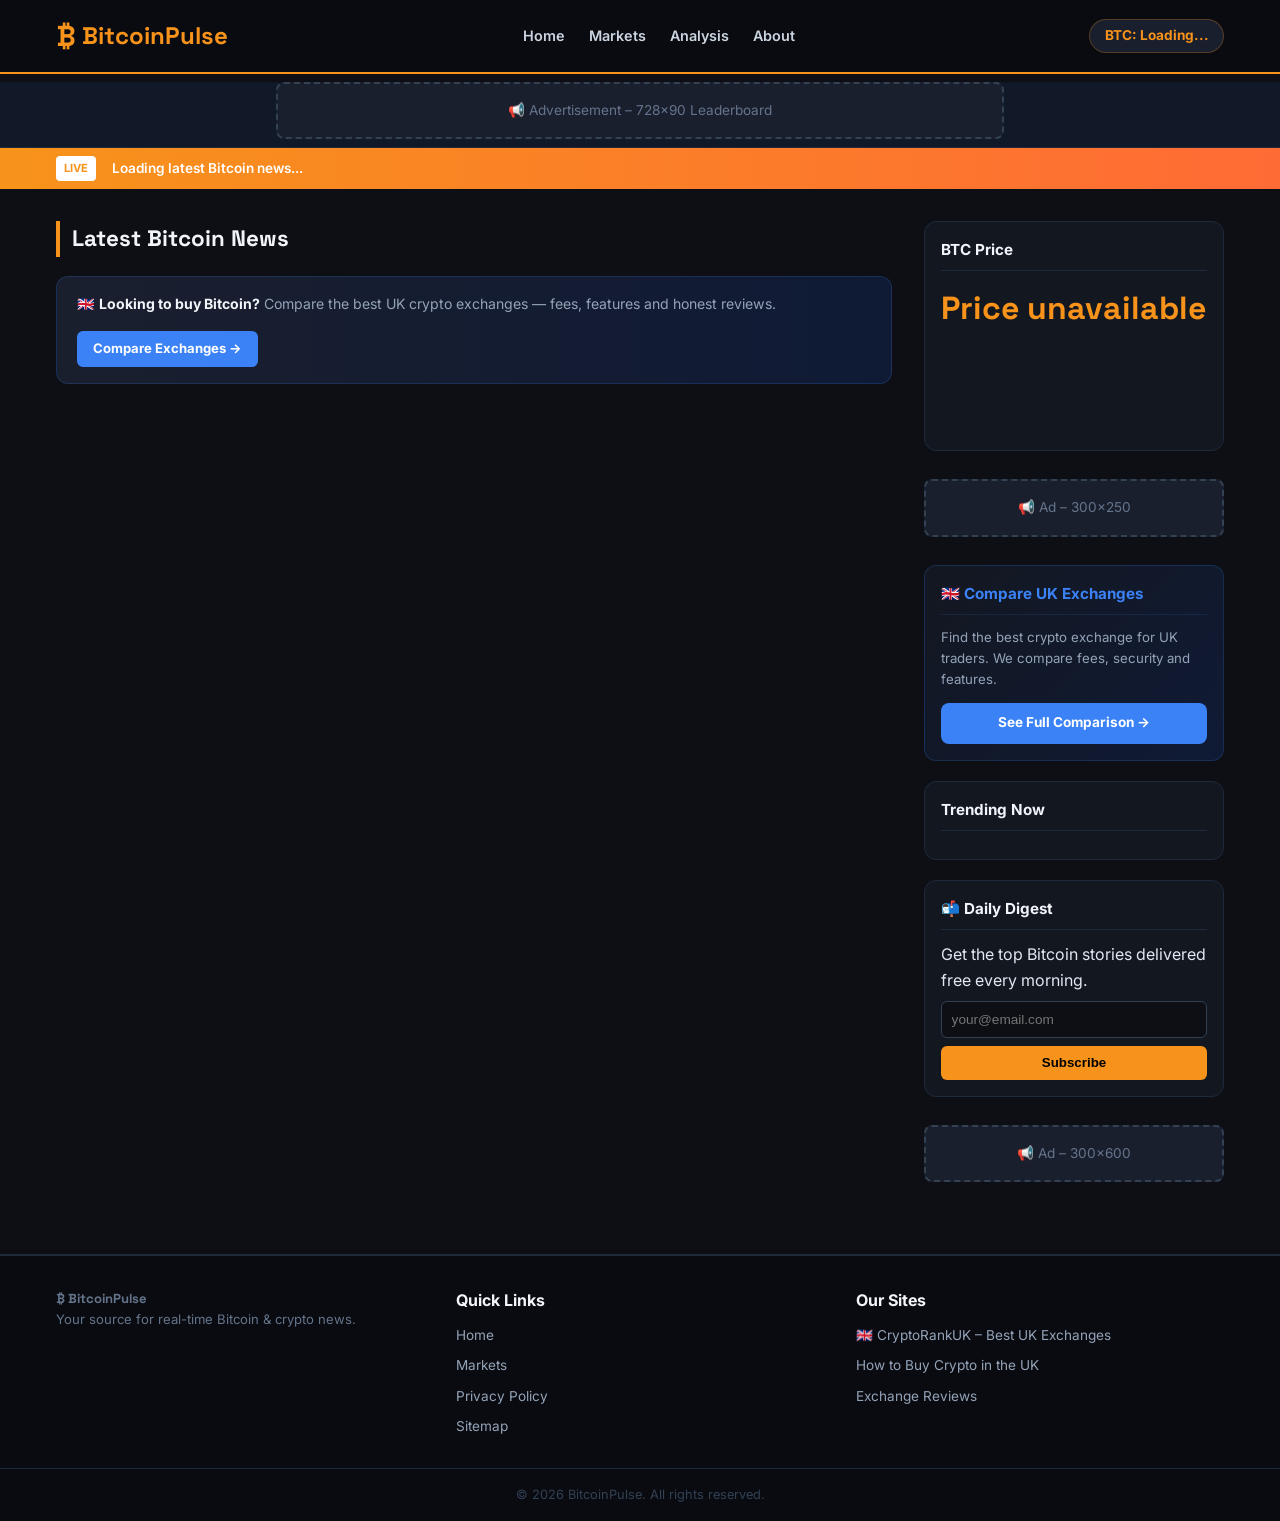
<file: index.html>
<!DOCTYPE html>
<html lang="en">
<head>
  <meta charset="UTF-8" />
  <meta name="viewport" content="width=device-width, initial-scale=1.0" />
  <title>BitcoinPulse – Latest Bitcoin & Crypto News</title>
  <meta name="description" content="BitcoinPulse delivers the latest Bitcoin and cryptocurrency news, price analysis, and market updates. Stay ahead of the crypto market." />
  <meta name="keywords" content="Bitcoin news, crypto news, BTC price, cryptocurrency, blockchain, Bitcoin today" />
  <meta name="robots" content="index, follow" />
  <meta name="coinzilla" content="41156468495a8aa691e04357c1307d62" />
  <link rel="canonical" href="https://bitcoinpulse.co.uk/" />
  <meta property="og:type" content="website" />
  <meta property="og:title" content="BitcoinPulse – Latest Bitcoin & Crypto News" />
  <meta property="og:description" content="Real-time Bitcoin news, price analysis, and crypto market updates." />
  <meta property="og:url" content="https://bitcoinpulse.co.uk/" />
  <meta property="og:image" content="https://bitcoinpulse.co.uk/assets/og-image.png" />
  <meta name="twitter:card" content="summary_large_image" />
  <meta name="twitter:title" content="BitcoinPulse – Latest Bitcoin & Crypto News" />
  <meta name="twitter:description" content="Real-time Bitcoin news, price analysis, and crypto market updates." />
  <meta name="twitter:image" content="https://bitcoinpulse.co.uk/assets/og-image.png" />
  <script type="application/ld+json">
  {
    "@context": "https://schema.org",
    "@type": "NewsMediaOrganization",
    "name": "BitcoinPulse",
    "url": "https://bitcoinpulse.co.uk/",
    "description": "Latest Bitcoin and cryptocurrency news, analysis and market data.",
    "logo": { "@type": "ImageObject", "url": "https://bitcoinpulse.co.uk/assets/logo.png" }
  }
  </script>
  <link rel="sitemap" type="application/xml" href="/sitemap.xml" />
  <link rel="stylesheet" href="css/style.css" />
  <link rel="preconnect" href="https://fonts.googleapis.com" />
  <link href="https://fonts.googleapis.com/css2?family=Inter:wght@400;600;700&family=Space+Grotesk:wght@700&display=swap" rel="stylesheet" />
  <style>
    .promo-banner { background: linear-gradient(90deg,#1a1f2e,#0f1a35); border: 1px solid #3b82f633; border-radius: 12px; padding: 1rem 1.25rem; display: flex; align-items: center; justify-content: space-between; gap: 1rem; flex-wrap: wrap; margin-bottom: 1.25rem; }
    .promo-banner p { font-size: 0.88rem; color: #94a3b8; margin: 0; }
    .promo-banner strong { color: #f1f5f9; }
    .promo-banner a { background: #3b82f6; color: #fff; padding: 0.45rem 1rem; border-radius: 6px; font-weight: 700; font-size: 0.82rem; white-space: nowrap; }
    .promo-banner a:hover { background: #2563eb; text-decoration: none; }
  </style>
</head>
<body>

  <header class="site-header">
    <div class="container header-inner">
      <a href="/" class="logo"><span class="logo-icon">₿</span><span>BitcoinPulse</span></a>
      <nav class="main-nav">
        <a href="/">Home</a>
        <a href="/markets.html">Markets</a>
        <a href="/analysis.html">Analysis</a>
        <a href="/about.html">About</a>
      </nav>
      <div class="btc-ticker" id="btcTicker">BTC: Loading...</div>
    </div>
  </header>

  <div class="ad-banner ad-top">
    <div class="container">
      <div class="ad-placeholder">📢 Advertisement – 728×90 Leaderboard</div>
    </div>
  </div>

  <div class="breaking-bar">
    <div class="container">
      <span class="breaking-label">LIVE</span>
      <div class="ticker-wrap"><div class="ticker" id="newsTicker">Loading latest headlines...</div></div>
    </div>
  </div>

  <main class="container main-grid">

    <section class="news-feed">
      <h1 class="section-title">Latest Bitcoin News</h1>

      <div class="promo-banner">
        <p>🇬🇧 <strong>Looking to buy Bitcoin?</strong> Compare the best UK crypto exchanges — fees, features and honest reviews.</p>
        <a href="https://reluctant-coder-oss.github.io/crypto-exchange-compare/" target="_blank" rel="noopener">Compare Exchanges →</a>
      </div>

      <div id="newsGrid" class="news-grid">
        <div class="skeleton"></div>
        <div class="skeleton"></div>
        <div class="skeleton"></div>
        <div class="skeleton"></div>
        <div class="skeleton"></div>
        <div class="skeleton"></div>
      </div>
      <button class="load-more" id="loadMoreBtn">Load More Stories</button>
    </section>

    <aside class="sidebar">
      <div class="widget price-widget">
        <h3>BTC Price</h3>
        <div id="priceDisplay" class="price-display">Loading...</div>
        <div id="priceChange" class="price-change"></div>
        <canvas id="miniChart" width="240" height="80"></canvas>
      </div>

      <div class="ad-placeholder ad-sidebar">📢 Ad – 300×250</div>

      <div class="widget" style="border-color:#3b82f633;background:linear-gradient(135deg,#131720,#0f1a35);">
        <h3 style="color:#3b82f6;border-color:#3b82f622;">🇬🇧 Compare UK Exchanges</h3>
        <p style="font-size:0.83rem;color:#94a3b8;margin-bottom:0.75rem;">Find the best crypto exchange for UK traders. We compare fees, security and features.</p>
        <a href="https://reluctant-coder-oss.github.io/crypto-exchange-compare/" target="_blank" rel="noopener" style="display:block;background:#3b82f6;color:#fff;text-align:center;padding:0.6rem;border-radius:8px;font-weight:700;font-size:0.85rem;">See Full Comparison →</a>
      </div>

      <div class="widget">
        <h3>Trending Now</h3>
        <ul id="trendingList" class="trending-list"><li>Loading...</li></ul>
      </div>

      <div class="widget newsletter-widget">
        <h3>📬 Daily Digest</h3>
        <p>Get the top Bitcoin stories delivered free every morning.</p>
        <form id="newsletterForm" class="newsletter-form">
          <input type="email" placeholder="your@email.com" required />
          <button type="submit">Subscribe</button>
        </form>
      </div>

      <div class="ad-placeholder ad-sidebar">📢 Ad – 300×600</div>
    </aside>
  </main>

  <footer class="site-footer">
    <div class="container footer-inner">
      <div>
        <p class="footer-logo">₿ BitcoinPulse</p>
        <p>Your source for real-time Bitcoin & crypto news.</p>
      </div>
      <div>
        <h4>Quick Links</h4>
        <ul>
          <li><a href="/">Home</a></li>
          <li><a href="/markets.html">Markets</a></li>
          <li><a href="/privacy.html">Privacy Policy</a></li>
          <li><a href="/sitemap.xml">Sitemap</a></li>
        </ul>
      </div>
      <div>
        <h4>Our Sites</h4>
        <ul>
          <li><a href="https://reluctant-coder-oss.github.io/crypto-exchange-compare/" target="_blank" rel="noopener">🇬🇧 CryptoRankUK – Best UK Exchanges</a></li>
          <li><a href="https://reluctant-coder-oss.github.io/crypto-exchange-compare/beginners.html" target="_blank" rel="noopener">How to Buy Crypto in the UK</a></li>
          <li><a href="https://reluctant-coder-oss.github.io/crypto-exchange-compare/reviews.html" target="_blank" rel="noopener">Exchange Reviews</a></li>
        </ul>
      </div>
    </div>
    <p class="footer-copy">&copy; 2026 BitcoinPulse. All rights reserved.</p>
  </footer>

  <script src="js/app.js"></script>
</body>
</html>
</file>
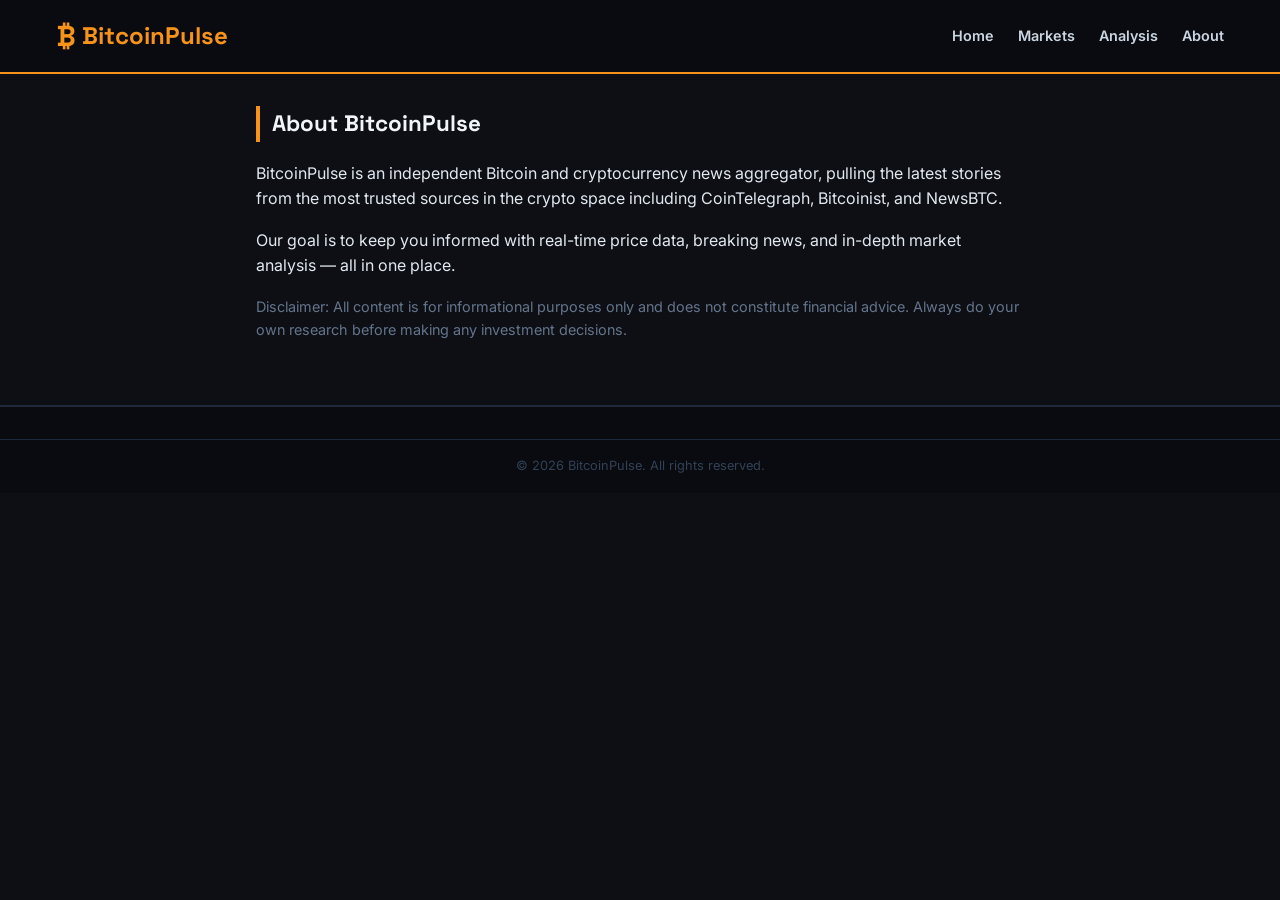
<file: about.html>
<!DOCTYPE html>
<html lang="en">
<head>
  <meta charset="UTF-8" />
  <meta name="viewport" content="width=device-width, initial-scale=1.0" />
  <title>About – BitcoinPulse</title>
  <meta name="description" content="About BitcoinPulse – your trusted source for real-time Bitcoin and cryptocurrency news." />
  <meta name="coinzilla" content="41156468495a8aa691e04357c1307d62" />
  <link rel="canonical" href="https://bitcoinpulse.co.uk/about.html" />
  <link rel="stylesheet" href="css/style.css" />
  <link href="https://fonts.googleapis.com/css2?family=Inter:wght@400;600;700&family=Space+Grotesk:wght@700&display=swap" rel="stylesheet" />
</head>
<body>
  <header class="site-header">
    <div class="container header-inner">
      <a href="index.html" class="logo"><span class="logo-icon">₿</span><span>BitcoinPulse</span></a>
      <nav class="main-nav"><a href="index.html">Home</a><a href="markets.html">Markets</a><a href="analysis.html">Analysis</a><a href="about.html">About</a></nav>
    </div>
  </header>
  <main class="container" style="padding:2rem 1rem; max-width:800px">
    <h1 class="section-title">About BitcoinPulse</h1>
    <p style="margin-bottom:1rem;">BitcoinPulse is an independent Bitcoin and cryptocurrency news aggregator, pulling the latest stories from the most trusted sources in the crypto space including CoinTelegraph, Bitcoinist, and NewsBTC.</p>
    <p style="margin-bottom:1rem;">Our goal is to keep you informed with real-time price data, breaking news, and in-depth market analysis &mdash; all in one place.</p>
    <p style="color:#64748b; font-size:0.9rem;">Disclaimer: All content is for informational purposes only and does not constitute financial advice. Always do your own research before making any investment decisions.</p>
  </main>
  <footer class="site-footer"><p class="footer-copy">&copy; 2026 BitcoinPulse. All rights reserved.</p></footer>
</body>
</html>
</file>
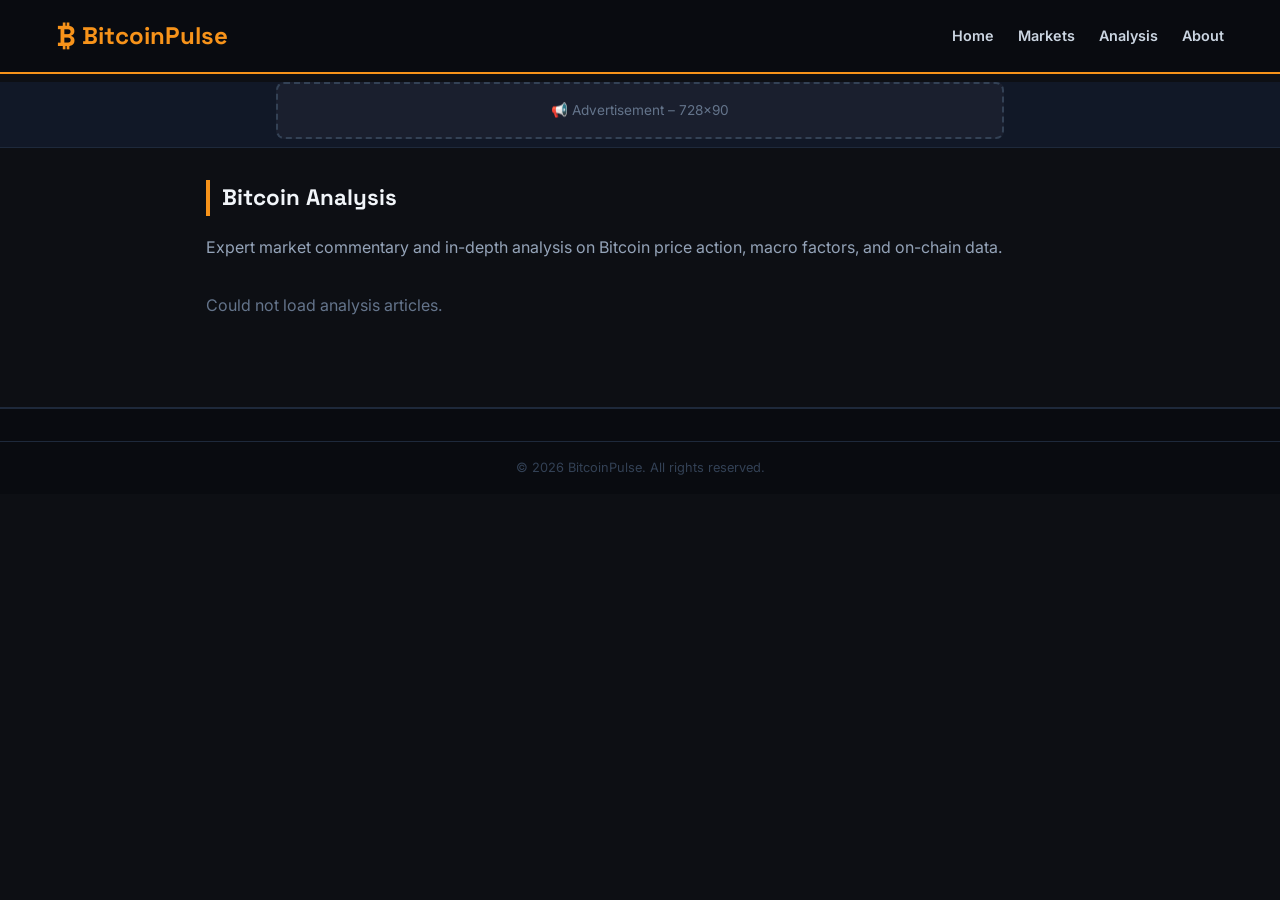
<file: analysis.html>
<!DOCTYPE html>
<html lang="en">
<head>
  <meta charset="UTF-8" />
  <meta name="viewport" content="width=device-width, initial-scale=1.0" />
  <title>Bitcoin Analysis & Opinion | BitcoinPulse</title>
  <meta name="description" content="In-depth Bitcoin market analysis, price predictions and expert commentary on BTC trends." />
  <meta name="coinzilla" content="41156468495a8aa691e04357c1307d62" />
  <link rel="canonical" href="https://bitcoinpulse.co.uk/analysis.html" />
  <link rel="stylesheet" href="css/style.css" />
  <link href="https://fonts.googleapis.com/css2?family=Inter:wght@400;600;700&family=Space+Grotesk:wght@700&display=swap" rel="stylesheet" />
</head>
<body>
  <header class="site-header">
    <div class="container header-inner">
      <a href="index.html" class="logo"><span class="logo-icon">₿</span><span>BitcoinPulse</span></a>
      <nav class="main-nav">
        <a href="index.html">Home</a>
        <a href="markets.html">Markets</a>
        <a href="analysis.html">Analysis</a>
        <a href="about.html">About</a>
      </nav>
    </div>
  </header>
  <div class="ad-banner ad-top"><div class="container"><div class="ad-placeholder">📢 Advertisement – 728×90</div></div></div>
  <main class="container" style="padding:2rem 1rem; max-width:900px">
    <h1 class="section-title">Bitcoin Analysis</h1>
    <p style="color:#94a3b8; margin-bottom:2rem;">Expert market commentary and in-depth analysis on Bitcoin price action, macro factors, and on-chain data.</p>
    <div class="news-grid" id="analysisGrid"></div>
  </main>
  <footer class="site-footer"><p class="footer-copy">&copy; 2026 BitcoinPulse. All rights reserved.</p></footer>
  <script>
    document.addEventListener('DOMContentLoaded', async () => {
      try {
        const res = await fetch('https://api.rss2json.com/v1/api.json?rss_url=https%3A%2F%2Fcointelegraph.com%2Frss%2Ftag%2Fbitcoin');
        const data = await res.json();
        const grid = document.getElementById('analysisGrid');
        (data.items || []).slice(0,9).forEach(article => {
          const img = article.thumbnail && article.thumbnail.length > 10 ? article.thumbnail : 'https://placehold.co/400x200/131720/f7931a?text=Analysis';
          const date = new Date(article.pubDate).toLocaleDateString('en-GB',{day:'numeric',month:'short',year:'numeric'});
          grid.innerHTML += `<div class="news-card"><a href="${article.link}" target="_blank" rel="noopener noreferrer nofollow" class="card-link"><img src="${img}" alt="" loading="lazy" onerror="this.src='https://placehold.co/400x200/131720/f7931a?text=Analysis'" /><div class="card-body"><span class="card-tag">Analysis</span><h2 class="card-title">${article.title}</h2><p class="card-desc">${(article.description||'').replace(/<[^>]+>/g,'').slice(0,120)}...</p><div class="card-meta"><span>CoinTelegraph</span><span>${date}</span></div></div></a></div>`;
        });
      } catch(e) { document.getElementById('analysisGrid').innerHTML = '<p style="color:#64748b">Could not load analysis articles.</p>'; }
    });
  </script>
</body>
</html>
</file>
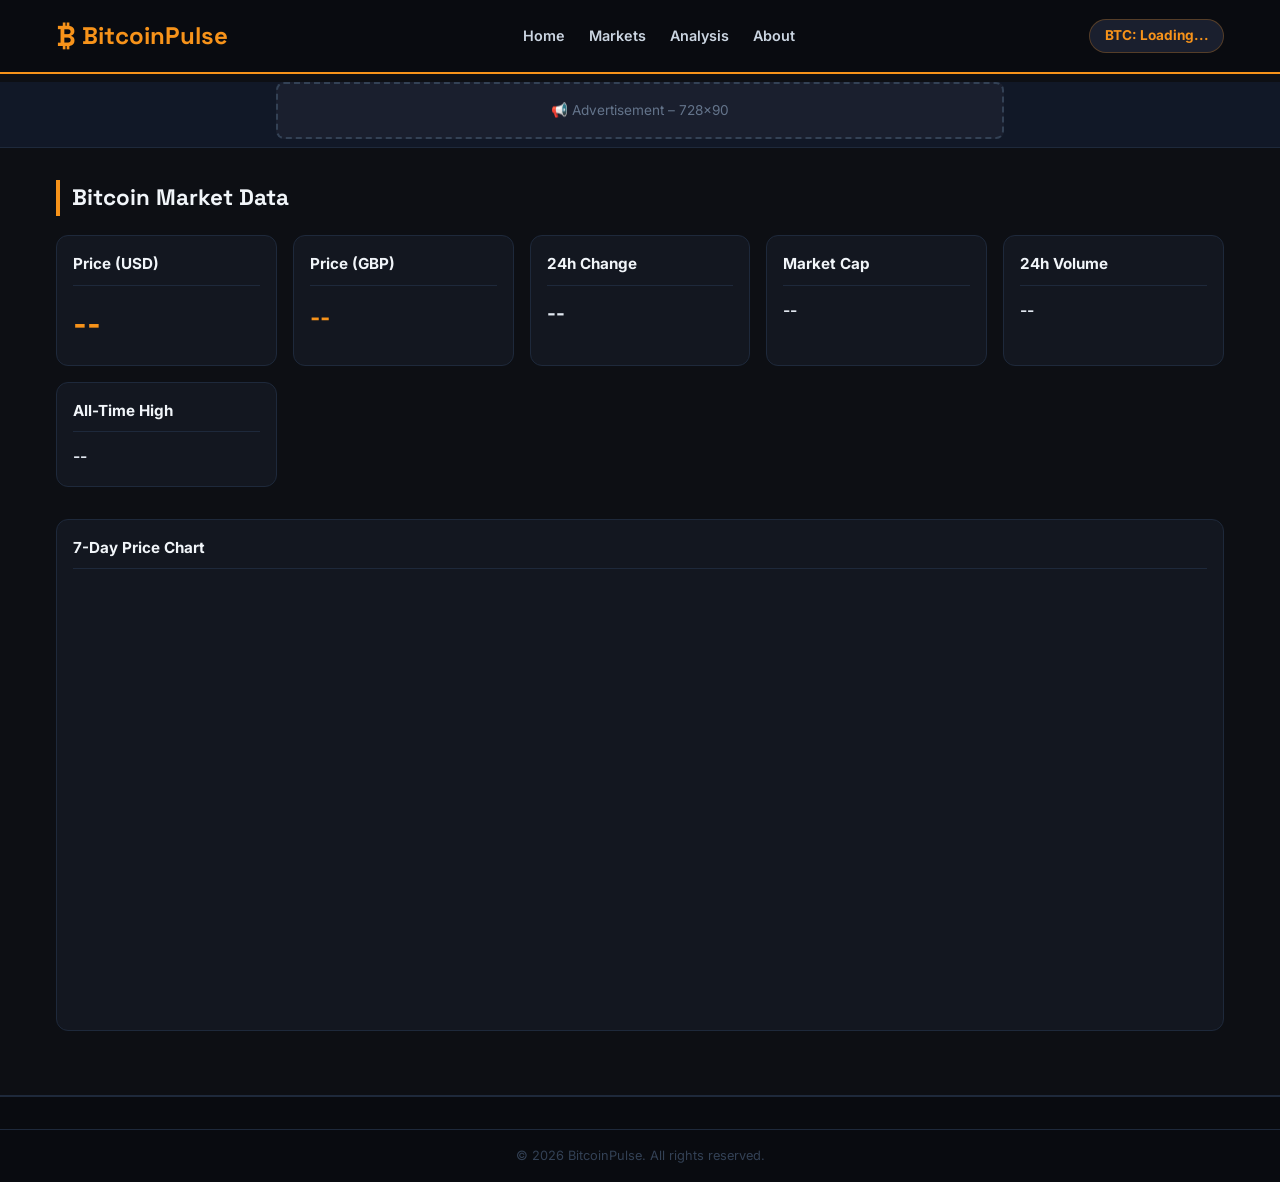
<file: markets.html>
<!DOCTYPE html>
<html lang="en">
<head>
  <meta charset="UTF-8" />
  <meta name="viewport" content="width=device-width, initial-scale=1.0" />
  <title>Bitcoin Markets – Live BTC Price & Charts | BitcoinPulse</title>
  <meta name="description" content="Live Bitcoin price, market cap, trading volume and 7-day chart. Real-time BTC market data." />
  <meta name="coinzilla" content="41156468495a8aa691e04357c1307d62" />
  <link rel="canonical" href="https://bitcoinpulse.co.uk/markets.html" />
  <link rel="stylesheet" href="css/style.css" />
  <link href="https://fonts.googleapis.com/css2?family=Inter:wght@400;600;700&family=Space+Grotesk:wght@700&display=swap" rel="stylesheet" />
</head>
<body>
  <header class="site-header">
    <div class="container header-inner">
      <a href="index.html" class="logo"><span class="logo-icon">₿</span><span>BitcoinPulse</span></a>
      <nav class="main-nav">
        <a href="index.html">Home</a>
        <a href="markets.html">Markets</a>
        <a href="analysis.html">Analysis</a>
        <a href="about.html">About</a>
      </nav>
      <div class="btc-ticker" id="btcTicker">BTC: Loading...</div>
    </div>
  </header>
  <div class="ad-banner ad-top"><div class="container"><div class="ad-placeholder">📢 Advertisement – 728×90</div></div></div>
  <main class="container" style="padding:2rem 1rem;">
    <h1 class="section-title">Bitcoin Market Data</h1>
    <div style="display:grid; grid-template-columns:repeat(auto-fill,minmax(200px,1fr)); gap:1rem; margin-bottom:2rem;">
      <div class="widget"><h3>Price (USD)</h3><div id="mktPriceUSD" class="price-display">--</div></div>
      <div class="widget"><h3>Price (GBP)</h3><div id="mktPriceGBP" class="price-display" style="font-size:1.5rem">--</div></div>
      <div class="widget"><h3>24h Change</h3><div id="mktChange" style="font-size:1.2rem;font-weight:700">--</div></div>
      <div class="widget"><h3>Market Cap</h3><div id="mktCap" style="font-size:1rem;font-weight:600">--</div></div>
      <div class="widget"><h3>24h Volume</h3><div id="mktVol" style="font-size:1rem;font-weight:600">--</div></div>
      <div class="widget"><h3>All-Time High</h3><div id="mktATH" style="font-size:1rem;font-weight:600">--</div></div>
    </div>
    <div class="widget">
      <h3>7-Day Price Chart</h3>
      <canvas id="bigChart" width="800" height="300" style="width:100%;height:auto"></canvas>
    </div>
  </main>
  <footer class="site-footer"><p class="footer-copy">&copy; 2026 BitcoinPulse. All rights reserved.</p></footer>
  <script>
  async function loadMarkets() {
    try {
      const [price, detail, hist] = await Promise.all([
        fetch('https://api.coingecko.com/api/v3/simple/price?ids=bitcoin&vs_currencies=usd,gbp&include_24hr_change=true&include_market_cap=true&include_24hr_vol=true').then(r=>r.json()),
        fetch('https://api.coingecko.com/api/v3/coins/bitcoin?localization=false&tickers=false&community_data=false&developer_data=false').then(r=>r.json()),
        fetch('https://api.coingecko.com/api/v3/coins/bitcoin/market_chart?vs_currency=usd&days=7&interval=hourly').then(r=>r.json())
      ]);
      const b = price.bitcoin;
      document.getElementById('mktPriceUSD').textContent = '$' + b.usd.toLocaleString();
      document.getElementById('mktPriceGBP').textContent = '\u00a3' + b.gbp.toLocaleString();
      const ch = b.usd_24h_change; const sign = ch>=0?'+':''; const cls = ch>=0?'price-up':'price-down';
      document.getElementById('mktChange').innerHTML = `<span class="${cls}">${sign}${ch.toFixed(2)}%</span>`;
      document.getElementById('mktCap').textContent = '$' + (b.usd_market_cap/1e9).toFixed(1) + 'B';
      document.getElementById('mktVol').textContent = '$' + (b.usd_24h_vol/1e9).toFixed(2) + 'B';
      const ath = detail?.market_data?.ath?.usd;
      document.getElementById('mktATH').textContent = ath ? '$' + ath.toLocaleString() : '--';
      document.getElementById('btcTicker').textContent = 'BTC: $' + b.usd.toLocaleString();
      const prices = hist.prices.map(p=>p[1]);
      const labels = hist.prices.map(p=>new Date(p[0]).toLocaleDateString('en-GB',{day:'numeric',month:'short'}));
      drawBigChart(prices, labels);
    } catch(e) { console.error(e); }
  }
  function drawBigChart(prices, labels) {
    const canvas = document.getElementById('bigChart');
    const ctx = canvas.getContext('2d');
    const w = canvas.width, h = canvas.height;
    const min = Math.min(...prices), max = Math.max(...prices), range = max - min || 1;
    const pad = 40;
    ctx.clearRect(0,0,w,h);
    const grad = ctx.createLinearGradient(0,0,0,h);
    grad.addColorStop(0,'rgba(247,147,26,0.25)'); grad.addColorStop(1,'rgba(247,147,26,0)');
    ctx.beginPath();
    prices.forEach((p,i)=>{
      const x = pad + (i/(prices.length-1))*(w-2*pad);
      const y = pad + (1-(p-min)/range)*(h-2*pad);
      i===0?ctx.moveTo(x,y):ctx.lineTo(x,y);
    });
    ctx.strokeStyle='#f7931a'; ctx.lineWidth=2; ctx.stroke();
    ctx.lineTo(w-pad,h-pad); ctx.lineTo(pad,h-pad); ctx.closePath();
    ctx.fillStyle=grad; ctx.fill();
    ctx.fillStyle='#64748b'; ctx.font='11px Inter';
    const step = Math.floor(prices.length/7);
    for(let i=0;i<prices.length;i+=step||1){
      const x = pad+(i/(prices.length-1))*(w-2*pad);
      ctx.fillText(labels[i],x-15,h-5);
    }
  }
  loadMarkets();
  </script>
</body>
</html>
</file>
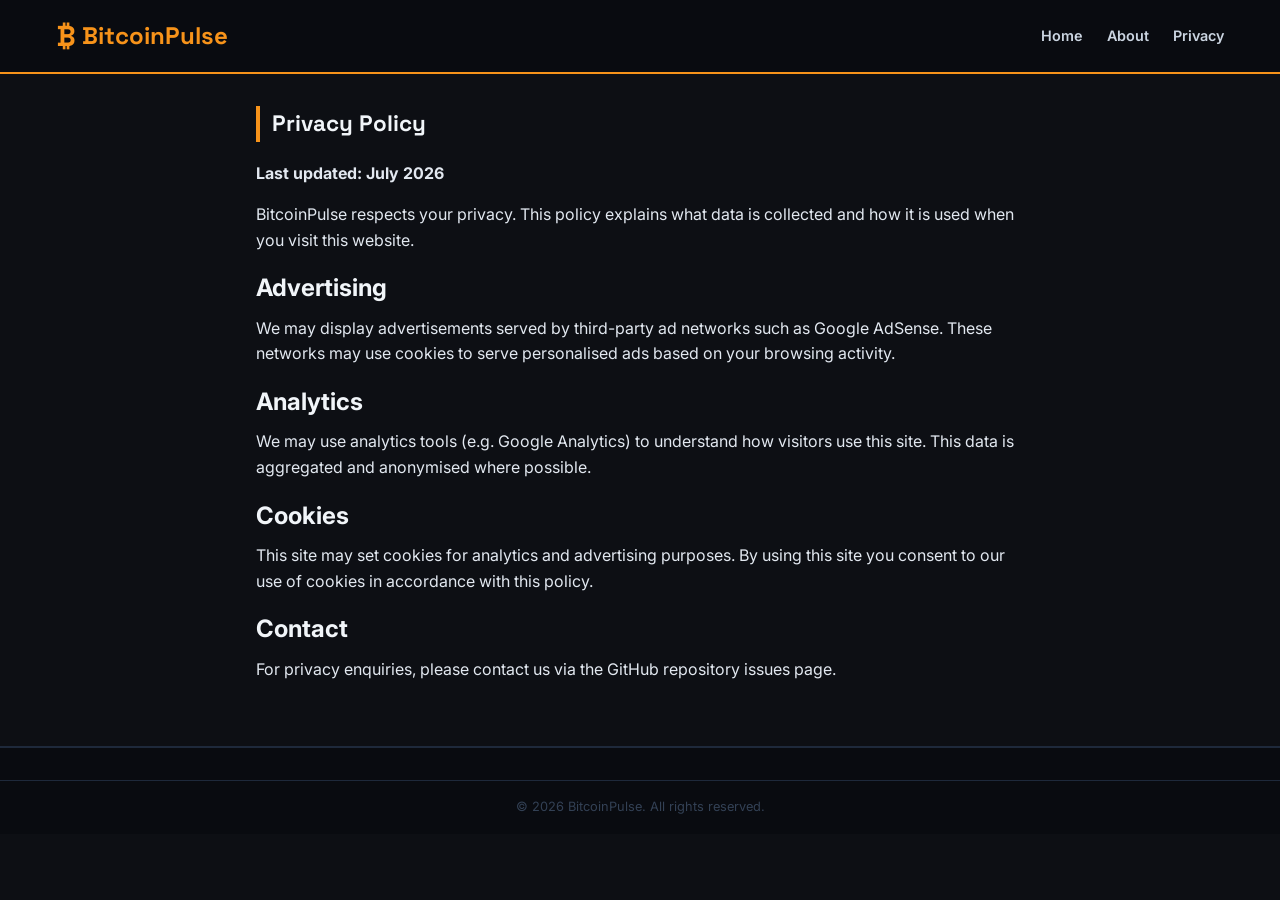
<file: privacy.html>
<!DOCTYPE html>
<html lang="en">
<head>
  <meta charset="UTF-8" />
  <meta name="viewport" content="width=device-width, initial-scale=1.0" />
  <title>Privacy Policy – BitcoinPulse</title>
  <meta name="description" content="Privacy Policy for BitcoinPulse crypto news website." />
  <meta name="coinzilla" content="41156468495a8aa691e04357c1307d62" />
  <link rel="canonical" href="https://bitcoinpulse.co.uk/privacy.html" />
  <link rel="stylesheet" href="css/style.css" />
  <link href="https://fonts.googleapis.com/css2?family=Inter:wght@400;600;700&family=Space+Grotesk:wght@700&display=swap" rel="stylesheet" />
</head>
<body>
  <header class="site-header">
    <div class="container header-inner">
      <a href="index.html" class="logo"><span class="logo-icon">₿</span><span>BitcoinPulse</span></a>
      <nav class="main-nav"><a href="index.html">Home</a><a href="about.html">About</a><a href="privacy.html">Privacy</a></nav>
    </div>
  </header>
  <main class="container" style="padding:2rem 1rem; max-width:800px">
    <h1 class="section-title">Privacy Policy</h1>
    <p style="margin-bottom:1rem;"><strong>Last updated: July 2026</strong></p>
    <p style="margin-bottom:1rem;">BitcoinPulse respects your privacy. This policy explains what data is collected and how it is used when you visit this website.</p>
    <h2 style="color:#f1f5f9; margin:1rem 0 0.5rem;">Advertising</h2>
    <p style="margin-bottom:1rem;">We may display advertisements served by third-party ad networks such as Google AdSense. These networks may use cookies to serve personalised ads based on your browsing activity.</p>
    <h2 style="color:#f1f5f9; margin:1rem 0 0.5rem;">Analytics</h2>
    <p style="margin-bottom:1rem;">We may use analytics tools (e.g. Google Analytics) to understand how visitors use this site. This data is aggregated and anonymised where possible.</p>
    <h2 style="color:#f1f5f9; margin:1rem 0 0.5rem;">Cookies</h2>
    <p style="margin-bottom:1rem;">This site may set cookies for analytics and advertising purposes. By using this site you consent to our use of cookies in accordance with this policy.</p>
    <h2 style="color:#f1f5f9; margin:1rem 0 0.5rem;">Contact</h2>
    <p>For privacy enquiries, please contact us via the GitHub repository issues page.</p>
  </main>
  <footer class="site-footer"><p class="footer-copy">&copy; 2026 BitcoinPulse. All rights reserved.</p></footer>
</body>
</html>
</file>
<file: css/style.css>
/* ===== RESET & BASE ===== */
*, *::before, *::after { box-sizing: border-box; margin: 0; padding: 0; }
html { scroll-behavior: smooth; }
body {
  font-family: 'Inter', sans-serif;
  background: #0d0f14;
  color: #e2e8f0;
  line-height: 1.6;
}
a { color: #f7931a; text-decoration: none; }
a:hover { text-decoration: underline; }

/* ===== LAYOUT ===== */
.container { max-width: 1200px; margin: 0 auto; padding: 0 1rem; }
.main-grid {
  display: grid;
  grid-template-columns: 1fr 300px;
  gap: 2rem;
  padding: 2rem 1rem;
}
@media (max-width: 900px) { .main-grid { grid-template-columns: 1fr; } }

/* ===== HEADER ===== */
.site-header {
  background: #090b10;
  border-bottom: 2px solid #f7931a;
  position: sticky; top: 0; z-index: 100;
}
.header-inner {
  display: flex;
  align-items: center;
  justify-content: space-between;
  padding: 0.8rem 1rem;
  gap: 1rem;
  flex-wrap: wrap;
}
.logo {
  font-family: 'Space Grotesk', sans-serif;
  font-size: 1.5rem;
  font-weight: 700;
  color: #f7931a;
  display: flex;
  align-items: center;
  gap: 0.4rem;
}
.logo-icon { font-size: 1.8rem; }
.main-nav { display: flex; gap: 1.5rem; }
.main-nav a { color: #cbd5e1; font-weight: 600; font-size: 0.9rem; }
.main-nav a:hover { color: #f7931a; text-decoration: none; }
.btc-ticker {
  background: #1a1f2e;
  border: 1px solid #f7931a44;
  border-radius: 20px;
  padding: 0.3rem 0.9rem;
  font-size: 0.85rem;
  font-weight: 700;
  color: #f7931a;
  white-space: nowrap;
}

/* ===== AD BANNER ===== */
.ad-banner { background: #111827; border-bottom: 1px solid #1e293b; }
.ad-placeholder {
  background: #1a1f2e;
  border: 2px dashed #334155;
  color: #64748b;
  text-align: center;
  padding: 1rem;
  border-radius: 8px;
  font-size: 0.85rem;
  margin: 0.5rem auto;
}
.ad-top .ad-placeholder { max-width: 728px; }
.ad-sidebar { width: 100%; }

/* ===== BREAKING TICKER ===== */
.breaking-bar {
  background: linear-gradient(90deg, #f7931a, #ff6b35);
  color: #fff;
  padding: 0.5rem 0;
  overflow: hidden;
}
.breaking-bar .container { display: flex; align-items: center; gap: 1rem; }
.breaking-label {
  background: #fff;
  color: #f7931a;
  font-weight: 700;
  font-size: 0.7rem;
  padding: 0.2rem 0.5rem;
  border-radius: 4px;
  white-space: nowrap;
  animation: pulse 1.5s infinite;
}
@keyframes pulse { 0%,100%{opacity:1} 50%{opacity:0.5} }
.ticker-wrap { overflow: hidden; flex: 1; }
.ticker {
  white-space: nowrap;
  animation: scroll-ticker 40s linear infinite;
  font-size: 0.85rem;
  font-weight: 600;
}
@keyframes scroll-ticker {
  0% { transform: translateX(100%); }
  100% { transform: translateX(-100%); }
}

/* ===== SECTION TITLE ===== */
.section-title {
  font-family: 'Space Grotesk', sans-serif;
  font-size: 1.4rem;
  margin-bottom: 1.2rem;
  color: #f1f5f9;
  border-left: 4px solid #f7931a;
  padding-left: 0.75rem;
}

/* ===== NEWS GRID ===== */
.news-grid {
  display: grid;
  grid-template-columns: repeat(auto-fill, minmax(280px, 1fr));
  gap: 1.25rem;
  margin-bottom: 1.5rem;
}
.news-card {
  background: #131720;
  border: 1px solid #1e293b;
  border-radius: 12px;
  overflow: hidden;
  transition: transform 0.2s, border-color 0.2s;
  display: flex;
  flex-direction: column;
}
.news-card:hover {
  transform: translateY(-4px);
  border-color: #f7931a55;
}
.news-card img {
  width: 100%;
  height: 160px;
  object-fit: cover;
  background: #1e293b;
}
.card-body { padding: 1rem; flex: 1; display: flex; flex-direction: column; }
.card-tag {
  background: #f7931a22;
  color: #f7931a;
  font-size: 0.7rem;
  font-weight: 700;
  text-transform: uppercase;
  padding: 0.2rem 0.5rem;
  border-radius: 4px;
  width: fit-content;
  margin-bottom: 0.5rem;
}
.card-title {
  font-weight: 700;
  font-size: 0.95rem;
  color: #f1f5f9;
  margin-bottom: 0.5rem;
  line-height: 1.4;
}
.card-desc {
  font-size: 0.82rem;
  color: #94a3b8;
  margin-bottom: 0.75rem;
  flex: 1;
}
.card-meta {
  font-size: 0.75rem;
  color: #475569;
  display: flex;
  justify-content: space-between;
}
.card-link { display: block; color: inherit; text-decoration: none; }
.card-link:hover .card-title { color: #f7931a; }

/* Skeleton loader */
.skeleton {
  height: 300px;
  background: linear-gradient(90deg, #131720 25%, #1e293b 50%, #131720 75%);
  background-size: 400% 100%;
  animation: shimmer 1.5s infinite;
  border-radius: 12px;
}
@keyframes shimmer { 0%{background-position:100% 50%} 100%{background-position:0% 50%} }

/* Load More */
.load-more {
  display: block;
  margin: 0 auto;
  padding: 0.75rem 2rem;
  background: transparent;
  border: 2px solid #f7931a;
  color: #f7931a;
  border-radius: 8px;
  font-weight: 700;
  cursor: pointer;
  transition: background 0.2s, color 0.2s;
}
.load-more:hover { background: #f7931a; color: #000; }

/* ===== SIDEBAR ===== */
.sidebar { display: flex; flex-direction: column; gap: 1.25rem; }
.widget {
  background: #131720;
  border: 1px solid #1e293b;
  border-radius: 12px;
  padding: 1rem;
}
.widget h3 {
  font-size: 0.95rem;
  font-weight: 700;
  color: #f1f5f9;
  margin-bottom: 0.75rem;
  border-bottom: 1px solid #1e293b;
  padding-bottom: 0.5rem;
}
.price-display {
  font-family: 'Space Grotesk', sans-serif;
  font-size: 2rem;
  font-weight: 700;
  color: #f7931a;
}
.price-change { font-size: 0.85rem; margin: 0.25rem 0 0.75rem; font-weight: 600; }
.price-up { color: #22c55e; }
.price-down { color: #ef4444; }
.trending-list { list-style: none; }
.trending-list li {
  padding: 0.5rem 0;
  border-bottom: 1px solid #1e293b;
  font-size: 0.85rem;
}
.trending-list li:last-child { border-bottom: none; }
.trending-list a { color: #cbd5e1; }
.trending-list a:hover { color: #f7931a; text-decoration: none; }
.trending-rank {
  display: inline-block;
  width: 1.4rem;
  height: 1.4rem;
  background: #f7931a22;
  color: #f7931a;
  border-radius: 4px;
  text-align: center;
  font-size: 0.7rem;
  font-weight: 700;
  line-height: 1.4rem;
  margin-right: 0.4rem;
}
.newsletter-form { display: flex; flex-direction: column; gap: 0.5rem; margin-top: 0.5rem; }
.newsletter-form input {
  padding: 0.6rem;
  border-radius: 6px;
  border: 1px solid #334155;
  background: #0d0f14;
  color: #e2e8f0;
  font-size: 0.85rem;
}
.newsletter-form button {
  padding: 0.6rem;
  background: #f7931a;
  color: #000;
  border: none;
  border-radius: 6px;
  font-weight: 700;
  cursor: pointer;
}
.newsletter-form button:hover { background: #e8820a; }

/* ===== FOOTER ===== */
.site-footer {
  background: #090b10;
  border-top: 2px solid #1e293b;
  padding: 2rem 0 1rem;
  margin-top: 2rem;
}
.footer-inner {
  display: grid;
  grid-template-columns: repeat(3, 1fr);
  gap: 2rem;
  padding-bottom: 1.5rem;
}
@media (max-width: 640px) { .footer-inner { grid-template-columns: 1fr; } }
.footer-logo { font-family: 'Space Grotesk', sans-serif; font-size: 1.2rem; font-weight: 700; color: #f7931a; }
.footer-inner h4 { color: #f1f5f9; margin-bottom: 0.5rem; }
.footer-inner ul { list-style: none; }
.footer-inner li { margin-bottom: 0.3rem; }
.footer-inner a { color: #94a3b8; font-size: 0.85rem; }
.footer-inner a:hover { color: #f7931a; }
.footer-inner p { color: #64748b; font-size: 0.82rem; }
.footer-copy { text-align: center; color: #334155; font-size: 0.8rem; padding-top: 1rem; border-top: 1px solid #1e293b; }
</file>
